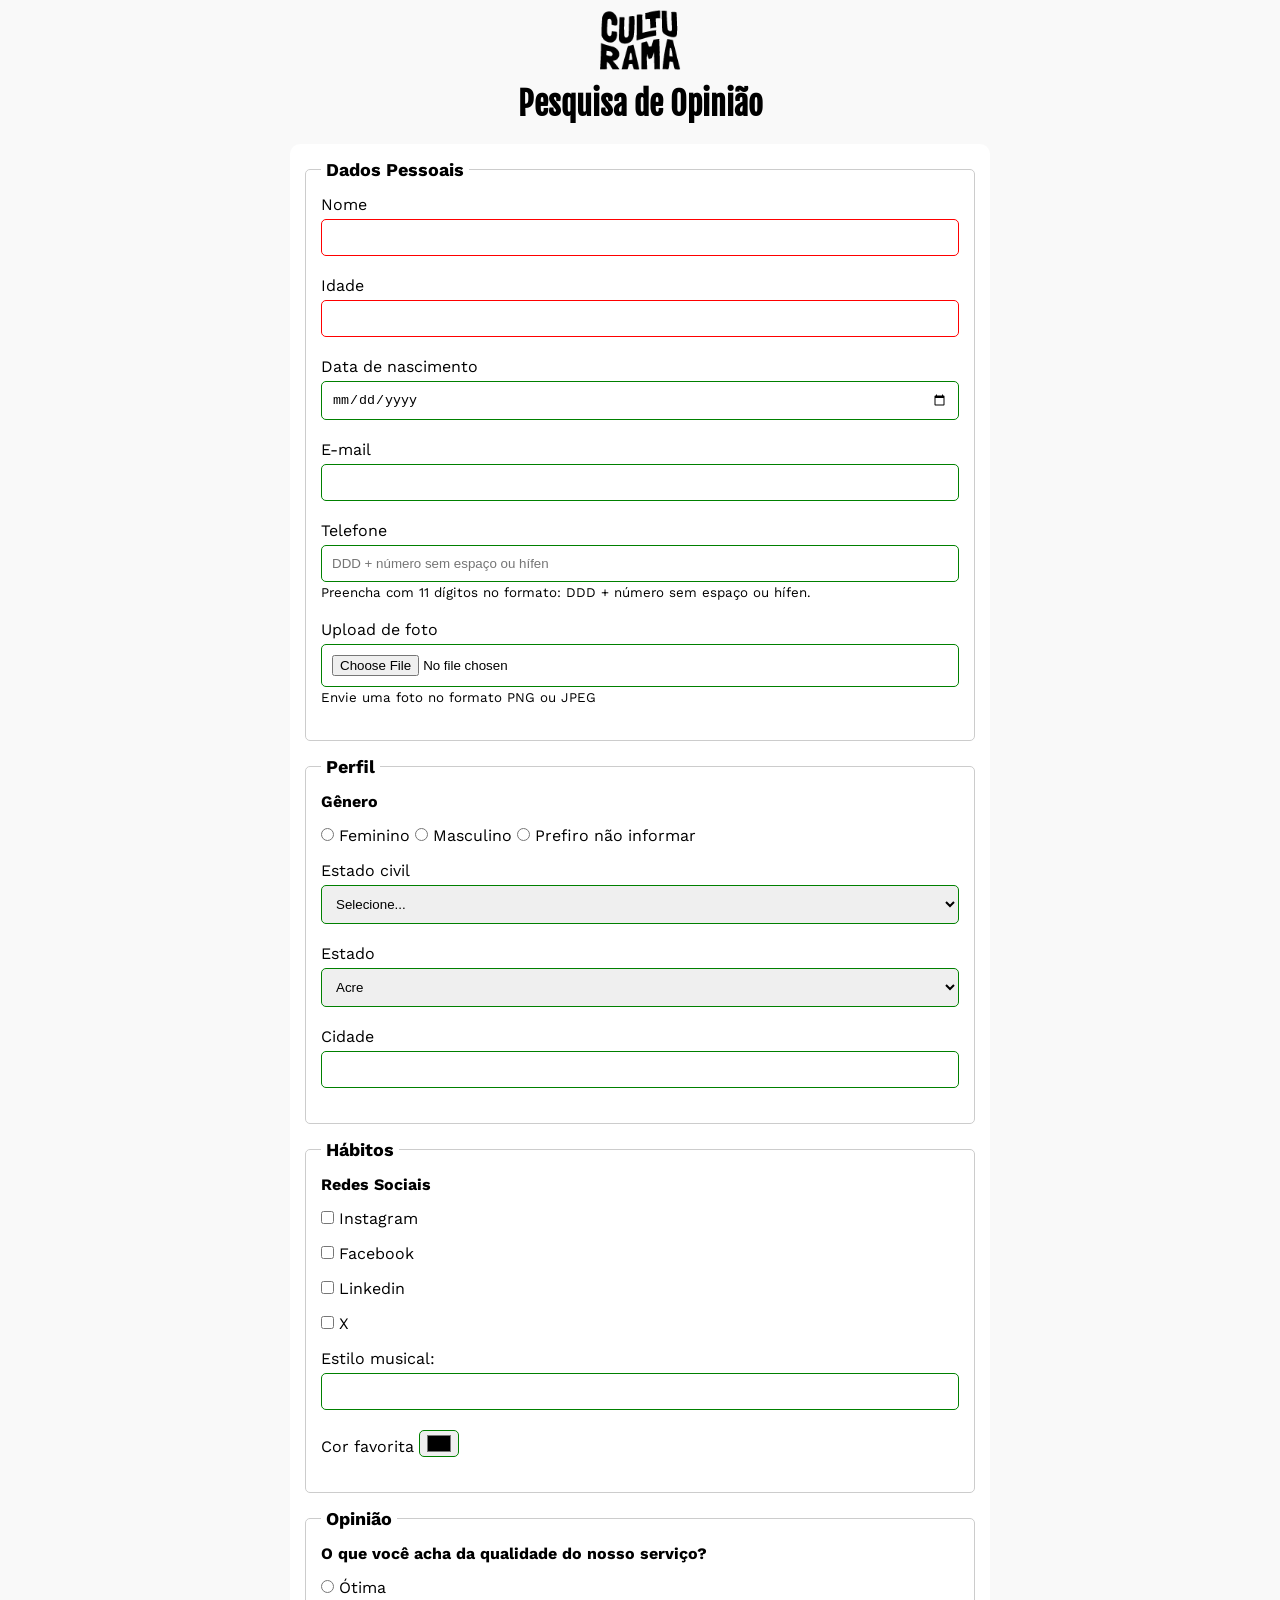
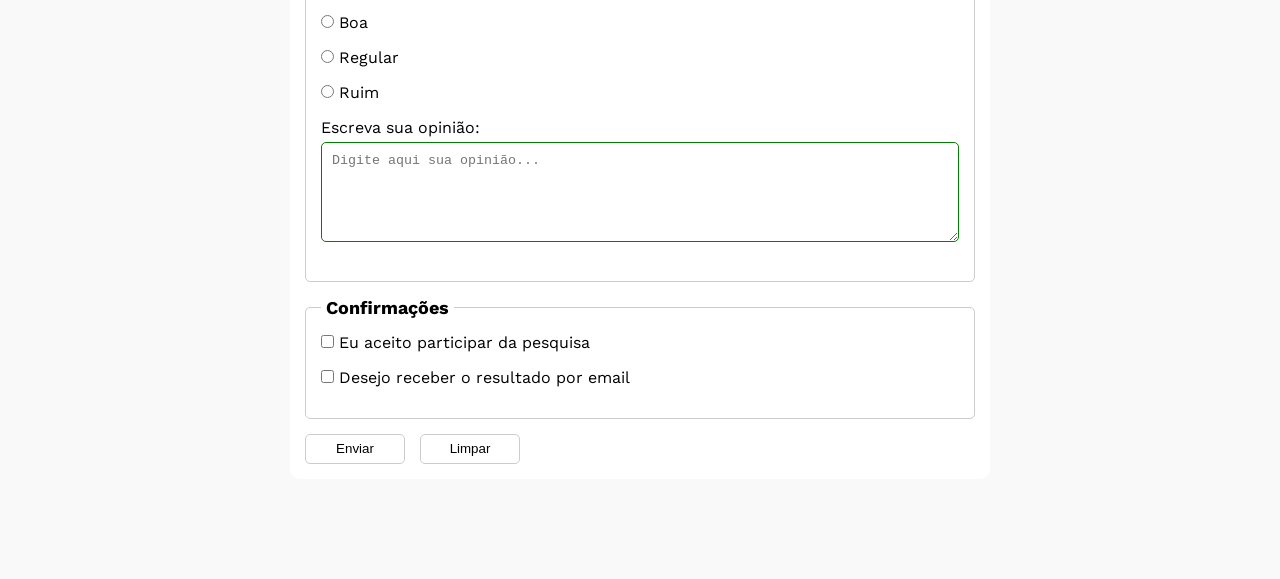
<file: index.html>
<!DOCTYPE html>
<html lang="pt-br">

<head>
    <meta charset="UTF-8">
    <meta name="viewport" content="width=device-width, initial-scale=1.0">
    <link rel="icon" href="culturama-favico.png">
    <link rel="stylesheet" href="css/style.css">

    <link rel="preconnect" href="https://fonts.googleapis.com">
    <link rel="preconnect" href="https://fonts.gstatic.com" crossorigin>
    <link href="https://fonts.googleapis.com/css2?family=Fjalla+One&family=Work+Sans&display=swap" rel="stylesheet">

    <title>Pesquisa Culturama</title>
</head>

<body>
    <main>
           <header>
        <img src="img/logo-culturama.png" alt="logo culturama">
        <h1>Pesquisa de Opinião</h1>
    </header>
    <section>
        <form action="sucesso.html" method="get">
            <fieldset>
                <legend>Dados Pessoais</legend>

                <label for="name">Nome</label>
                <input id="name" type="text" name="userName" required>
                <br>
                <label for="age">Idade</label>
                <input id="age" type="number" name="userAge" min="12" max="100" required>
                <br>
                <label for="birthDate">Data de nascimento</label>
                <input id="birthDate" type="date" name="userBirthDate">
                <br>
                <label for="email">E-mail</label>
                <input id="email" type="email" name="userEmail">
                <br>
                <label for="phoneNumber">Telefone</label>
                <input id="phoneNumber" type="tel" name="userPhoneNumber" pattern="[0-9]{11}"
                    placeholder="DDD + número sem espaço ou hífen" aria-describedby="phoneHelp">
                    <small id="phoneHelp">Preencha com 11 dígitos no formato: DDD + número sem espaço ou hífen.</small>
                <br>
                <label for="image"> Upload de foto</label>
                <input id="image" type="file" accept="image/*" name="userImage" aria-describedby="imageHelp">
                <small id="imageHelp">Envie uma foto no formato PNG ou JPEG</small>
                <br>
            </fieldset>

            <fieldset>
                <legend>Perfil</legend>

                <p>Gênero</p>
                <input id="fem" type="radio" name="userGender" value="Feminino">
                <label for="fem">Feminino</label>

                <input id="masc" type="radio" name="userGender" value="Maculino">
                <label for="masc">Masculino</label>

                <input id="notInformed" type="radio" name="userGender" value="notInformed">
                <label for="notInformed">Prefiro não informar</label>

                <br>

                <label for="maritalStatus">Estado civil</label>
                <select id="maritalStatus" name="userMaritalStatus">
                    <option value="notInformed">Selecione...</option>
                    <option value="casado">Casado</option>
                    <option value="solteiro">Solteiro</option>
                    <option value="divorciado">Divorciado</option>
                    <option value="viuvo">Viúvo</option>
                    <option value="uniao estavel">União estável</option>
                </select>

                <label for="State">Estado</label>
                <select id="State" name="userState">
                    <option value="Acre">Acre</option>
                    <option value="Alagoas">Alagoas</option>
                    <option value="Amapá">Amapá</option>
                    <option value="Amazonas">Amazonas</option>
                    <option value="Bahia">Bahia</option>
                    <option value="Ceará">Ceará</option>
                    <option value="Distrito Federal">Distrito Federal</option>
                    <option value="Espírito Santo">Espírito Santo</option>
                    <option value="Goiás">Goiás</option>
                    <option value="Maranhão">Maranhão</option>
                    <option value="Mato Grosso do Sul">Mato Grosso do Sul</option>
                    <option value="Mato Grosso">Mato Grosso</option>
                    <option value="Minas Gerais">Minas Gerais</option>
                    <option value="Pára">Pára</option>
                    <option value="Paraíba">Paraíba</option>
                    <option value="Paraná">Paraná</option>
                    <option value="Pernambuco">Pernambuco</option>
                    <option value="Piauí">Piauí</option>
                    <option value="Rio de Janeiro">Rio de Janeiro</option>
                    <option value="Rio Grande do Norte">Rio Grande do Norte</option>
                    <option value="Rio Grande do Sul">Rio Grande do Sul</option>
                    <option value="">Rondônia</option>
                    <option value="Rondônia">Roraima</option>
                    <option value="Santa Catarina">Santa Catarina</option>
                    <option value="São Paulo">São Paulo</option>
                    <option value="Sergipe">Sergipe</option>
                    <option value="Tocantins">Tocantins</option>
                </select>
                <br>

                <label for="city">Cidade</label>
                <input id="city" type="text" name="userCity">


            </fieldset>

            <fieldset>
                <legend>Hábitos</legend>
                <p>Redes Sociais</p>
                <input id="instagram" type="checkbox" name="social" value="instagram">
                <label for="instagram">Instagram</label>
                <br>
                <input id="facebook" type="checkbox" name="social" value="facebook">
                <label for="facebook">Facebook</label>
                <br>
                <input id="linkedin" type="checkbox" name="social" value="linkedin">
                <label for="linkedin">Linkedin</label>
                <br>
                <input id="x" type="checkbox" name="social" value="x">
                <label for="x">X</label>
                <br>
                <label for="musicStyle">Estilo musical:</label>
                <input list="styleTypes" id="musicStyle" name="userMusicStyle" type="text">
                <datalist id="styleTypes">
                    <option value="Rock">
                    <option value="Pop">
                    <option value="Samba">
                    <option value="sertanejo">

                </datalist>
                <br>
                <label for="favoriteColor">Cor favorita</label>
                <input type="color" name="userFavoriteColor" id="favoriteColor">

            </fieldset>

            

            <fieldset>
                <legend>Opinião</legend>

                <p>O que você acha da qualidade do nosso serviço?</p>

                <input id="great" type="radio" name="userServiceOpinion" value="Otimo">
                <label for="great">Ótima</label><br>

                <input id="good" type="radio" name="userServiceOpinion" value="Boa">
                <label for="good">Boa</label><br>

                <input id="regular" type="radio" name="userServiceOpinion" value="Regular">
                <label for="regular">Regular</label><br>

                <input id="bad" type="radio" name="userServiceOpinion" value="Ruim">
                <label for="bad">Ruim</label><br>

                <label for="comment">Escreva sua opinião:</label>
                <textarea name="userComment" id="comment" placeholder="Digite aqui sua opinião..."></textarea>
            </fieldset>

            <fieldset>
                <legend>Confirmações</legend>

                <input type="checkbox" name="userLgpd" id="userLgpdTerm" value="accept" required>
                <label for="userLgpdTerm">Eu aceito participar da pesquisa</label><br>

                <input type="checkbox" name="userGetResult" id="getResult" value="accept">
                <label for="getResult">Desejo receber o resultado por email</label><br>
            </fieldset>

            <button type="submit" aria-label="Enviar dados do formulário">Enviar</button>
            <button type="reset" aria-label="Limpar dados do formulário">Limpar</button>



        </form>
    </section>
    </main>
 
</body>

</html>
</file>
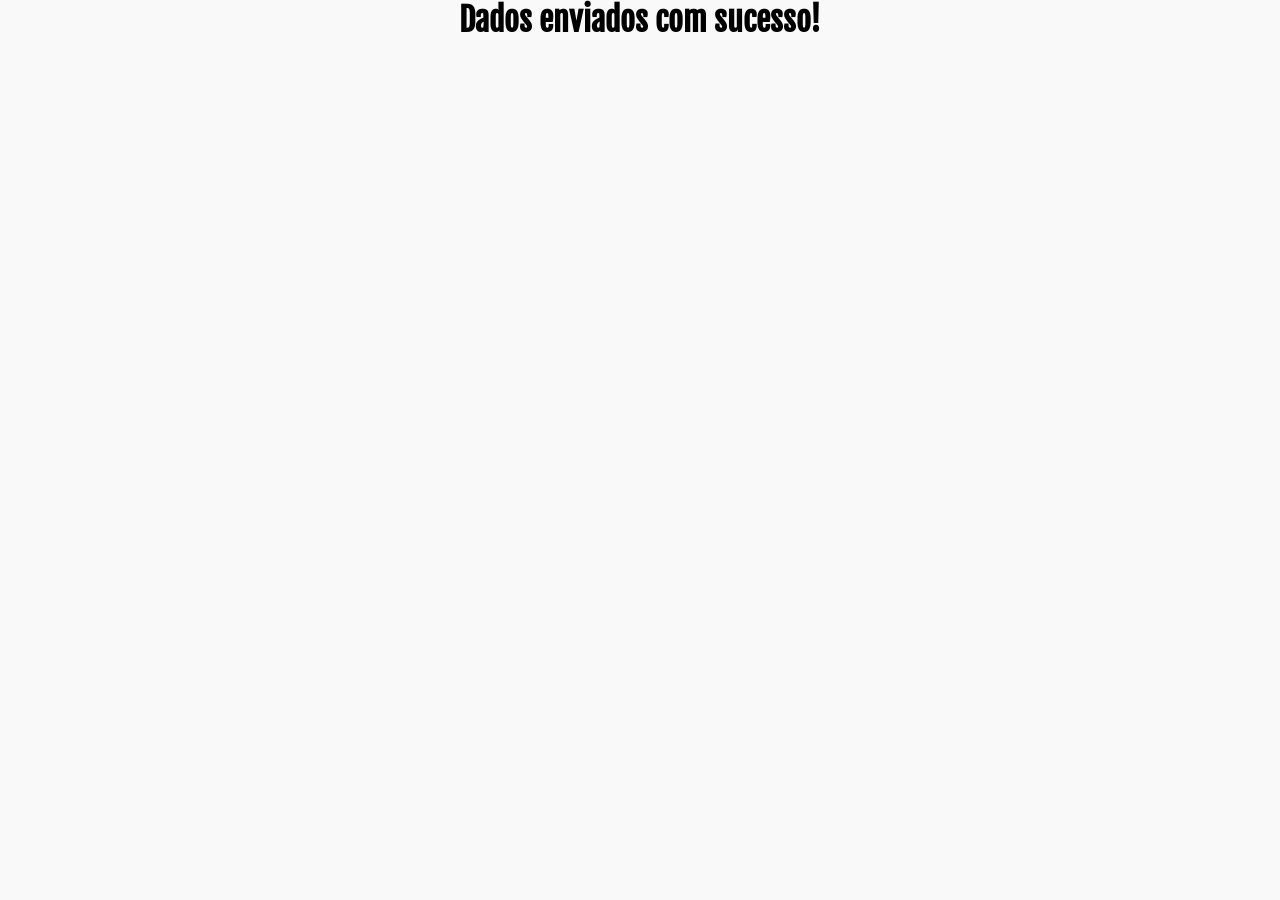
<file: sucesso.html>
<html lang="pt-br">
<head>
    <meta charset="UTF-8">
    <meta name="viewport" content="width=device-width, initial-scale=1.0">
    <link rel="stylesheet" href="css/style.css">

     <link rel="preconnect" href="https://fonts.googleapis.com">
    <link rel="preconnect" href="https://fonts.gstatic.com" crossorigin>
    <link href="https://fonts.googleapis.com/css2?family=Fjalla+One&family=Work+Sans&display=swap" rel="stylesheet">

    <title>Pesquisa Culturama</title>
</head>
<body>
    <h1 role="alert">Dados enviados com sucesso!</h1>
</body>
</html>
</file>
<file: css/style.css>
* {
    margin: 0;
    padding: 0;
    box-sizing: border-box;
}

body {
    background-color: #f9f9f9;
    font-family: "Work Sans", sans-serif;
}

main {
    width: 100%;
    max-width: 700px;
    margin: 0 auto;

}

header {
    text-align: center;
    margin-bottom: 20px;
}

img {
    width: 100px;
}

h1 {
    text-align: center;
    font-family: "Fjalla One", sans-serif;
}

form {
    background-color: #ffffff;
    padding: 15px;
    border-radius: 10px;
    margin-bottom: 100px;
}

fieldset {
    padding: 15px;
    border: 1px solid #cccccc;
    border-radius: 5px;
    margin-bottom: 15px;
}

legend {
    font-weight: bold;
    font-size: 18px;
    padding: 0 5px;
}

label {
    display: inline-block;
    margin-bottom: 5px;
}

input[type="tel"],
input[type="file"] {
    margin-bottom: 0;
}

small {
    margin-bottom: 20px;
    display: inline-block;
}

p{
    margin-bottom: 15px;
    font-weight: bold;
}

input, select, textarea {
    width: 100%;
    padding: 10px;
    margin-bottom: 20px;
    border: 1px solid #cccccc;
    border-radius: 5px;
}

textarea {
    min-height: 100px;
}

input[type="radio"],
input[type="checkbox"] {
    width: auto;
}

input[type="color"] {
    width: 40px;
    padding: 0 5px;
}

input:invalid,
select:invalid,
textarea:invalid {
    border-color: red;
}

input:valid,
select:valid,
textarea:valid {
    border-color: green;
}

button {
    width: 100px;
    height: 30px;
    margin-right: 10px;
    background-color: #ffffff;
    border: 1px solid #cccccc;
    border-radius: 5px;
    cursor: pointer;
}

button[type="submit"]:hover{
    background-color: green;
    color: #ffffff;
}

button[type="reset"]:hover{
    background-color: orangered;
    color: #ffffff;
}
</file>
